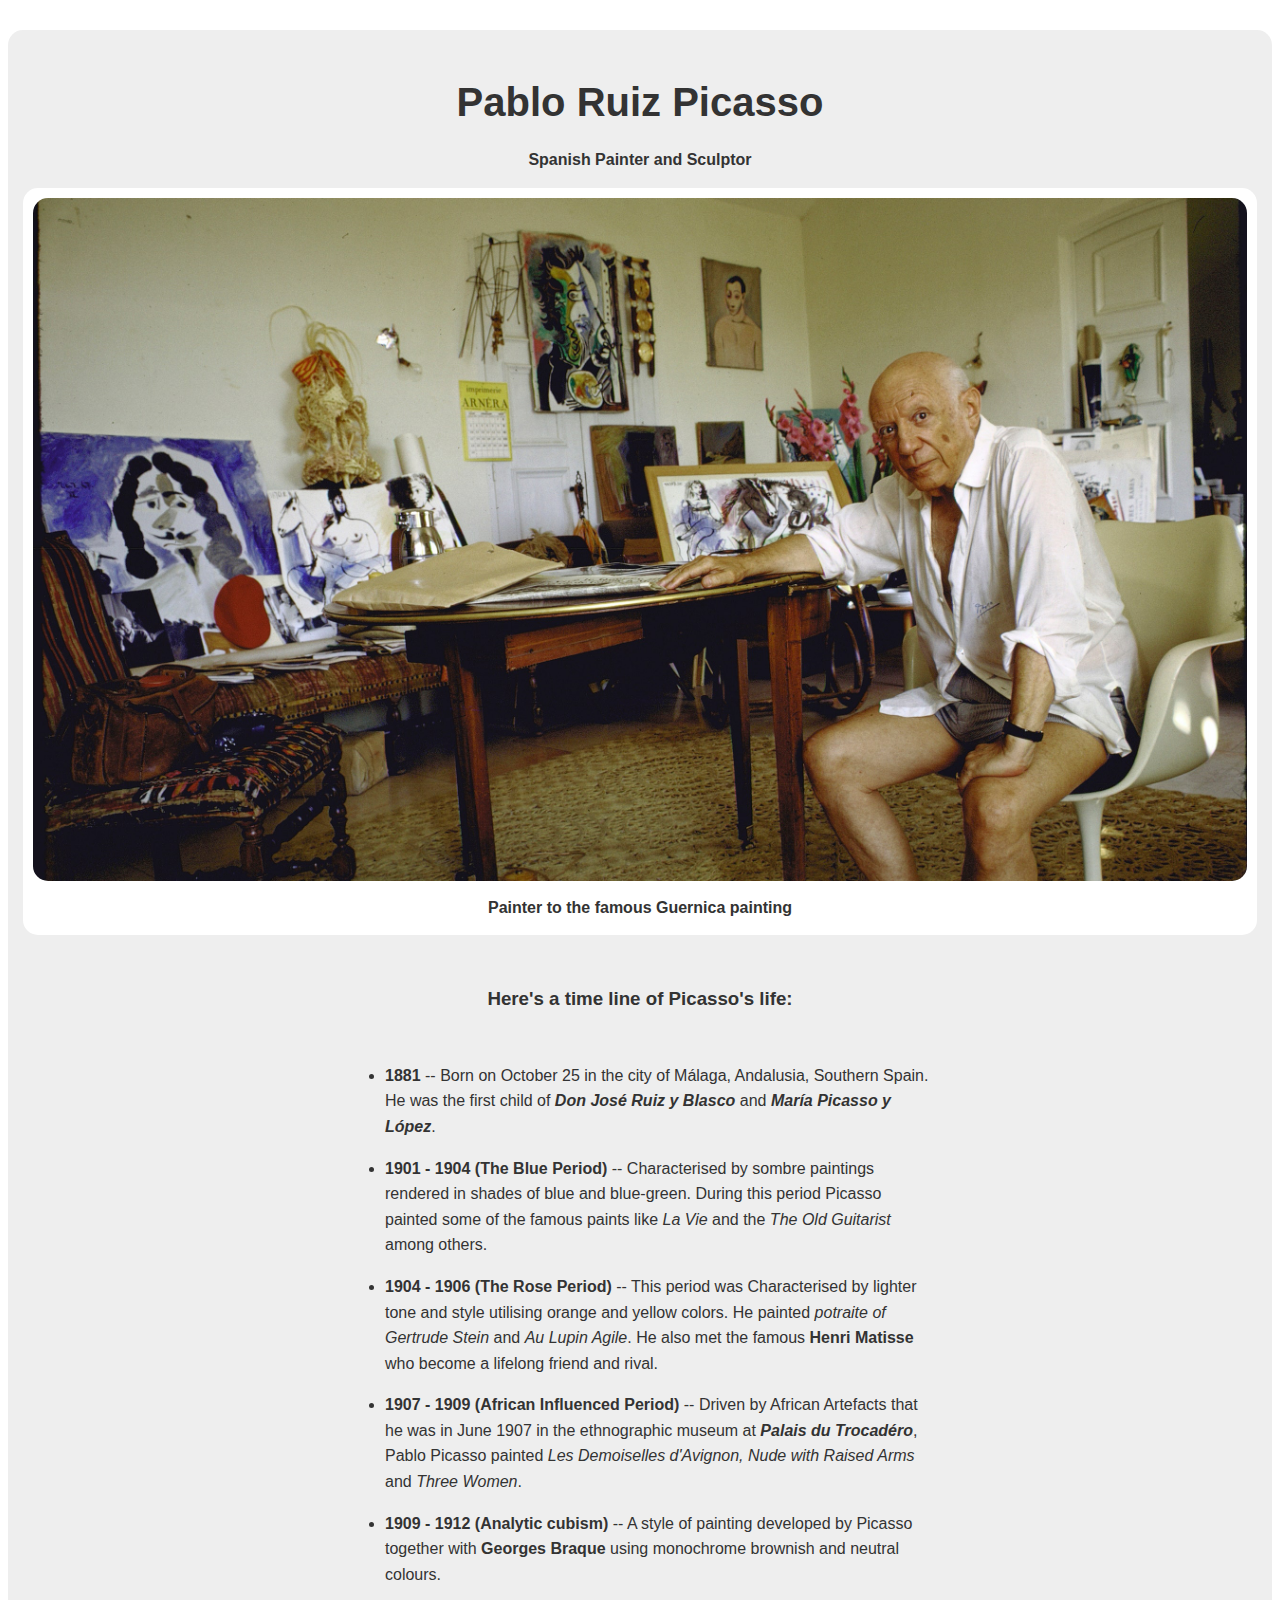
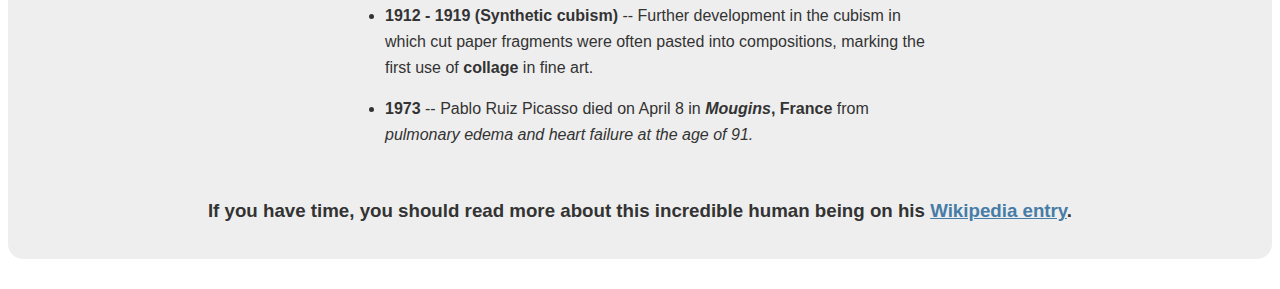
<file: index.html>
<!DOCTYPE html>
<html lang="en">
<head>
    <meta charset="UTF-8">
    <title>Pablo Picasso</title>
    <meta name="author" content="Romeo Mureithi">
    <meta name="referrer" content="origin">
    <meta content="Pablo Picasso, famous Spanish painter and sculptor" name="description">
    <meta name="referrer" content="origin-when-crossorigin">
    <meta name="referrer" content="origin-when-cross-origin">
    <meta name="format-detection" content="telephone=no">
    <meta name="robots" content="noodp">
    <meta name="translated" content="false">
    <meta property="og:title" content="Pablo Picasso">
    <meta property="og:type" content="website">
    <meta property="og:description" content="Here's a brief timeline of the famous Spanish painter Pablo Picasso">
    <meta property="og:url" content="https://picassopablo.netlify.app/index.html">
    <meta http-equiv="X-UA-Compatible" content="IE=edge">
    <meta name="viewport" content="width=device-width, initial-scale=1.0" media="all">
    <link href="https://cdn.jsdelivr.net/npm/bootstrap@5.0.2/dist/css/bootstrap.min.css" rel="stylesheet" integrity="sha384-EVSTQN3/azprG1Anm3QDgpJLIm9Nao0Yz1ztcQTwFspd3yD65VohhpuuCOmLASjC" crossorigin="anonymous">
    <link rel="stylesheet" href="style.css">
</head>
<body>
    <main id="main">
        <h1 id="title">Pablo Ruiz Picasso</h1>
        <p><b>Spanish Painter and Sculptor</b></p>
        <figure id="img-div">
            <div id="carouselExampleCaptions" class="carousel slide" data-bs-ride="carousel">
                <div class="carousel-inner">
                  <div class="carousel-item active">
                    <img src="image/psc.jpg" id="image" class="d-block w-100" alt="Picasso">
                </div>
            </div>

            <figcaption id="img-caption">
               <b> Painter to the famous Guernica painting</b>
            </figcaption>
        </figure>
        <section id="tribute-info">
            <h3 id="headline">Here's a time line of Picasso's life:</h3>
            <ul>
                <li><strong>1881</strong> -- Born on October 25 in the city of Málaga, Andalusia, Southern Spain. He was the first child of <b><i>Don José Ruiz y Blasco</i></b> and <b><i>María Picasso y López</i></b>.</li>
                <li><strong>1901 - 1904 (The Blue Period)</strong> -- Characterised by sombre paintings rendered in shades of blue and blue-green. During this period Picasso painted some of the famous paints like <i>La Vie</i> and the <i>The Old Guitarist</i> among others.</li>
                <li><strong>1904 - 1906 (The Rose Period)</strong> -- This period was Characterised by lighter tone and style utilising orange and yellow colors. He painted <i>potraite of Gertrude Stein</i> and <i>Au Lupin Agile</i>. He also met the famous <b>Henri Matisse</b> who become a lifelong friend and rival.</li>
                <li><strong>1907 - 1909 (African Influenced Period)</strong> -- Driven by African Artefacts that he was in June 1907 in the ethnographic museum at <b><i>Palais du Trocadéro</i></b>, Pablo Picasso painted <i>Les Demoiselles d'Avignon,  Nude with Raised Arms</i> and <i>Three Women</i>.</li>
                <li><strong>1909 - 1912 (Analytic cubism)</strong> -- A style of painting developed by Picasso together with <strong>Georges Braque</strong> using monochrome brownish and neutral colours.</li>
                <li><strong>1912 - 1919 (Synthetic cubism)</strong> -- Further development in the cubism in which cut paper fragments were often pasted into compositions, marking the first use of <b>collage</b> in fine art.</li>
                <li><strong>1973</strong> -- Pablo Ruiz Picasso died on April 8 in <b><i>Mougins</i>, France</b> from <i>pulmonary edema and heart failure at the age of 91.</i></li>
            </ul>
        </section>
        <h3>
            If you have time, you should read more about this incredible human being
            on his
            <a id="tribute-link" href="https://en.wikipedia.org/wiki/Pablo_Picasso" target="_blank">Wikipedia entry</a>.
          </h3>
    </main>

    <script src="https://cdn.jsdelivr.net/npm/bootstrap@5.0.2/dist/js/bootstrap.bundle.min.js" integrity="sha384-MrcW6ZMFYlzcLA8Nl+NtUVF0sA7MsXsP1UyJoMp4YLEuNSfAP+JcXn/tWtIaxVXM" crossorigin="anonymous"></script>
</body>
</html>
</file>
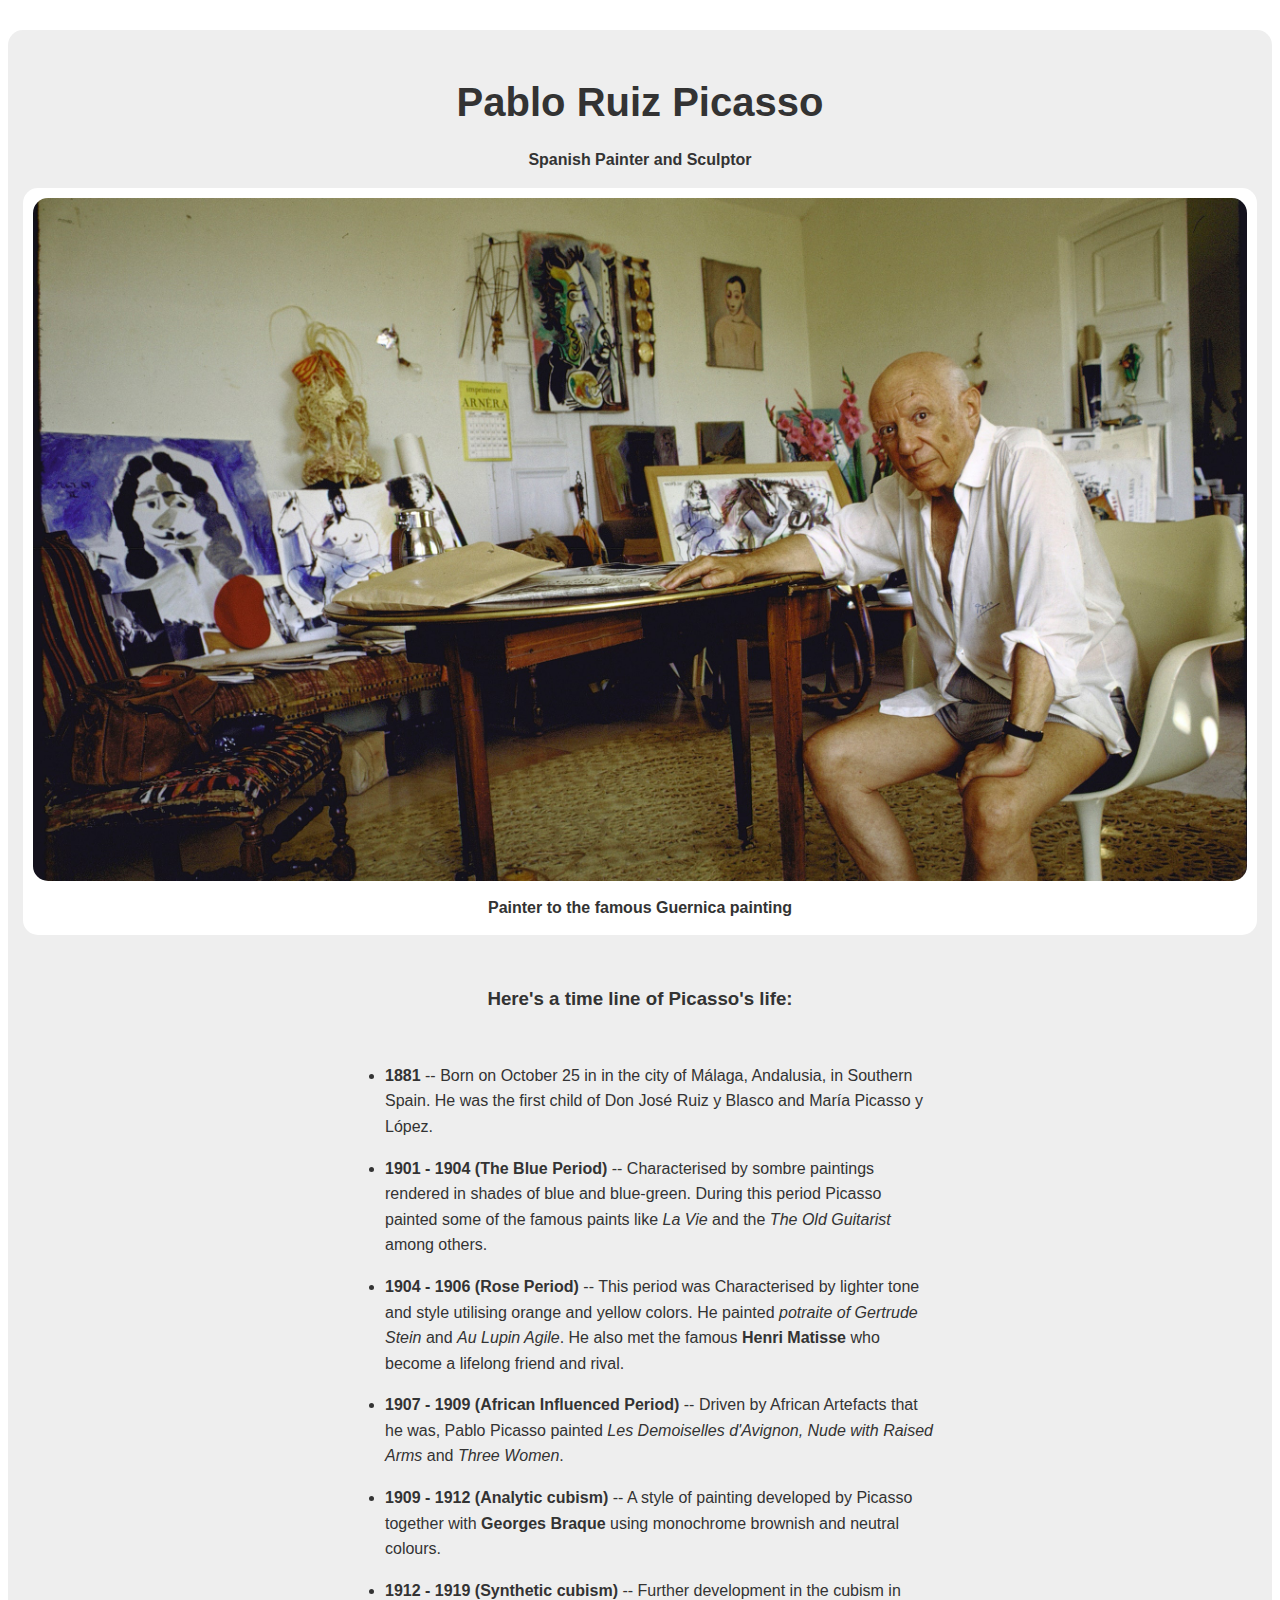
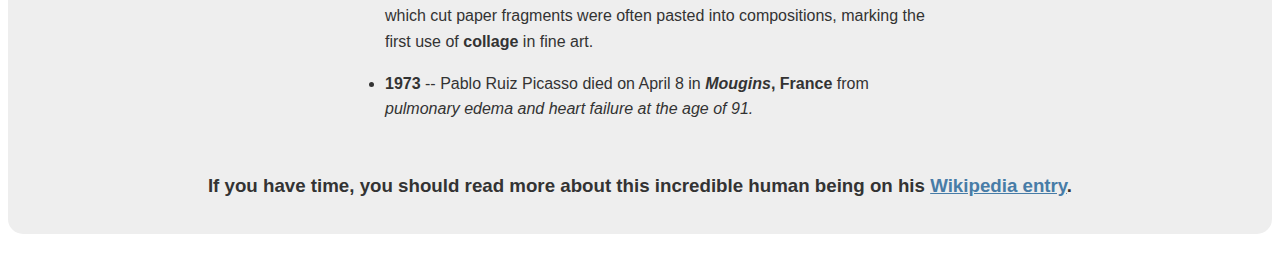
<file: picasso.html>
<!DOCTYPE html>
<html lang="en">
<head>
    <meta charset="UTF-8">
    <meta http-equiv="X-UA-Compatible" content="IE=edge">
    <meta name="viewport" content="width=device-width, initial-scale=1.0" media="all">
    <link href="https://cdn.jsdelivr.net/npm/bootstrap@5.0.2/dist/css/bootstrap.min.css" rel="stylesheet" integrity="sha384-EVSTQN3/azprG1Anm3QDgpJLIm9Nao0Yz1ztcQTwFspd3yD65VohhpuuCOmLASjC" crossorigin="anonymous">
    <link rel="stylesheet" href="style.css">
    <title>Pablo Picasso</title>
</head>
<body>
    <main id="main">
        <h1 id="title">Pablo Ruiz Picasso</h1>
        <p><b>Spanish Painter and Sculptor</b></p>
        <figure id="img-div">
            <div id="carouselExampleCaptions" class="carousel slide" data-bs-ride="carousel">
                <div class="carousel-inner">
                  <div class="carousel-item active">
                    <img src="image/psc.jpg" id="image" class="d-block w-100" alt="Picasso">
                </div>
            </div>

            <figcaption id="img-caption">
               <b> Painter to the famous Guernica painting</b>
            </figcaption>
        </figure>
        <section id="tribute-info">
            <h3 id="headline">Here's a time line of Picasso's life:</h3>
            <ul>
                <li><strong>1881</strong> -- Born on October 25 in in the city of Málaga, Andalusia, in Southern Spain. He was the first child of Don José Ruiz y Blasco and María Picasso y López.</li>
                <li><strong>1901 - 1904 (The Blue Period)</strong> -- Characterised by sombre paintings rendered in shades of blue and blue-green. During this period Picasso painted some of the famous paints like <i>La Vie</i> and the <i>The Old Guitarist</i> among others.</li>
                <li><strong>1904 - 1906 (Rose Period)</strong> -- This period was Characterised by lighter tone and style utilising orange and yellow colors. He painted <i>potraite of Gertrude Stein</i> and <i>Au Lupin Agile</i>. He also met the famous <b>Henri Matisse</b> who become a lifelong friend and rival.</li>
                <li><strong>1907 - 1909 (African Influenced Period)</strong> -- Driven by African Artefacts that he was, Pablo Picasso painted <i>Les Demoiselles d'Avignon,  Nude with Raised Arms</i> and <i>Three Women</i>.</li>
                <li><strong>1909 - 1912 (Analytic cubism)</strong> -- A style of painting developed by Picasso together with <strong>Georges Braque</strong> using monochrome brownish and neutral colours.</li>
                <li><strong>1912 - 1919 (Synthetic cubism)</strong> -- Further development in the cubism in which cut paper fragments were often pasted into compositions, marking the first use of <b>collage</b> in fine art.</li>
                <li><strong>1973</strong> -- Pablo Ruiz Picasso died on April 8 in <b><i>Mougins</i>, France</b> from <i>pulmonary edema and heart failure at the age of 91.</i></li>
            </ul>
        </section>
        <h3>
            If you have time, you should read more about this incredible human being
            on his
            <a id="tribute-link" href="https://en.wikipedia.org/wiki/Pablo_Picasso" target="_blank">Wikipedia entry</a>.
          </h3>
    </main>

    <script src="https://cdn.freecodecamp.org/testable-projects-fcc/v1/bundle.js"></script>
    <script src="https://cdn.jsdelivr.net/npm/bootstrap@5.0.2/dist/js/bootstrap.bundle.min.js" integrity="sha384-MrcW6ZMFYlzcLA8Nl+NtUVF0sA7MsXsP1UyJoMp4YLEuNSfAP+JcXn/tWtIaxVXM" crossorigin="anonymous"></script>
</body>
</html>
</file>
<file: style.css>
html {
    font-size: 10px;
  }
  
  body {
    font-family: Arial, Helvetica, sans-serif, 'Times New Roman', Times, serif;
    font-size: 1.6rem;
    line-height: 1.5;
    text-align: center;
    color: #333;
    margin: 0;
  }
  
  h1 {
    font-size: 4rem;
    margin-bottom: 0;
  }
  
  @media (max-width: 460px) {
    h1 {
      font-size: 3.5rem;
      line-height: 1.2;
    }
  }
  
  h2 {
    font-size: 3.25rem;
  }
  
  a {
    color: #477ca7;
  }
  
  a:visited {
    color: #74638f;
  }

  a:hover {
    color: orangered;
  }
  
  #main {
    margin: 30px 8px;
    padding: 15px;
    border-radius: 5px;
    background: #eee;
    border-radius: 15px;
  }
  
  @media (max-width: 460px) {
    #main {
      margin: 0;
    }
  }
  
  img {
    max-width: 100%;
    display: block;
    height: auto;
    margin: 0 auto;
    border-radius: 15px;
  }
  
  #img-div {
    background: white;
    padding: 10px;
    margin: 0;
    border-radius: 15px;
  }
  
  #img-caption {
    margin: 15px 0 5px 0;
  }
  
  @media (max-width: 460px) {
    #img-caption {
      font-size: 1.4rem;
    }
  }
  
  #headline {
    margin: 50px 0;
    text-align: center;
  }
  
  ul {
    max-width: 550px;
    margin: 0 auto 50px auto;
    text-align: left;
    line-height: 1.6;
  }
  
  li {
    margin: 16px 0;
  }
</file>
